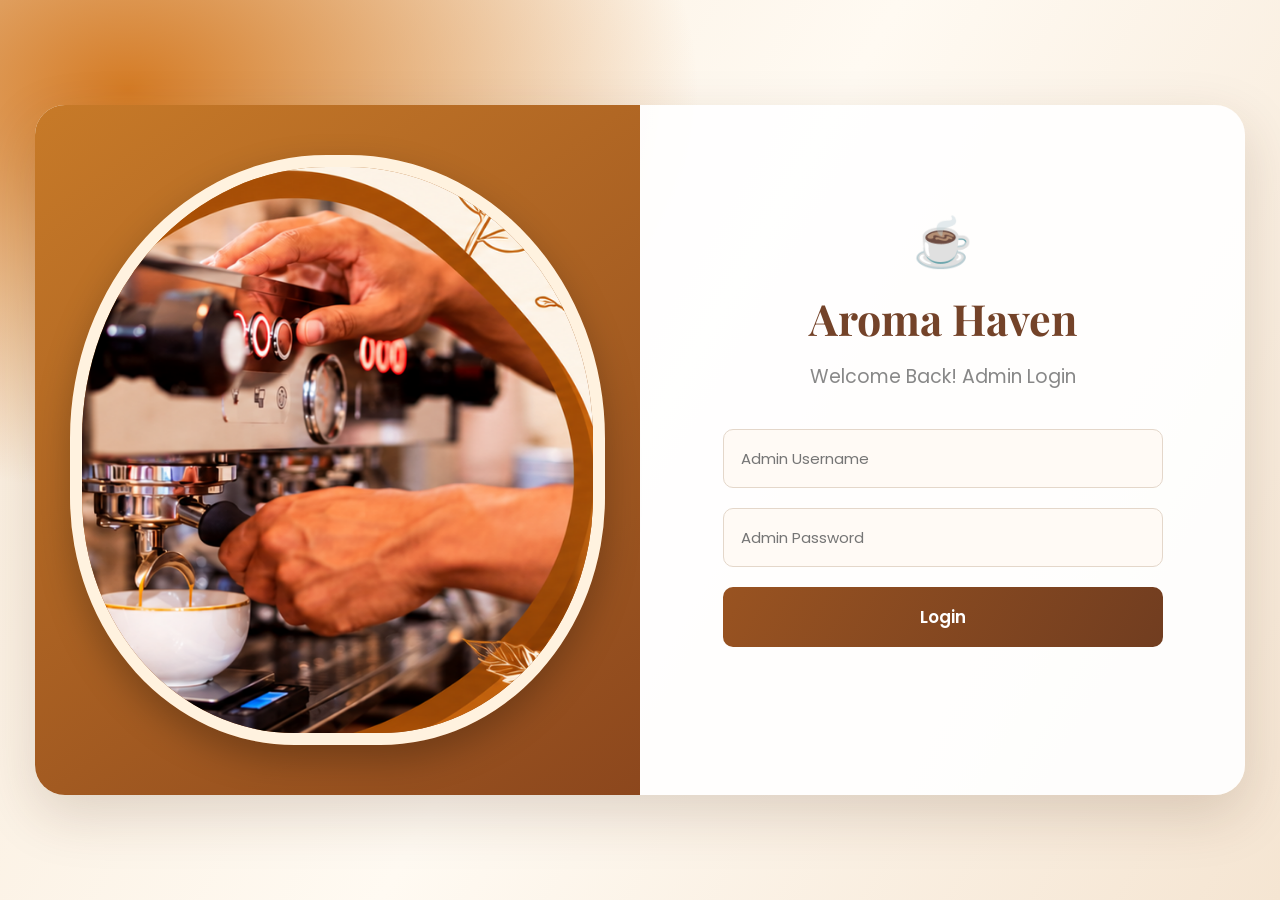
<file: admin-login.html>
<!DOCTYPE html>
<html lang="en">
<head>
    <meta charset="UTF-8">
    <meta name="viewport" content="width=device-width, initial-scale=1.0">
    <title>Aroma Haven - Admin Login</title>

    <link href="https://fonts.googleapis.com/css2?family=Playfair+Display:wght@600;700&family=Poppins:wght@400;500;600&display=swap" rel="stylesheet">

    <style>
        * {
            margin: 0;
            padding: 0;
            box-sizing: border-box;
        }

        body {
            min-height: 100vh;
            display: flex;
            align-items: center;
            justify-content: center;
            padding: 35px;
            font-family: 'Poppins', sans-serif;
            background:
                radial-gradient(ellipse at 10% 10%, #d47b25, transparent 35%),
                linear-gradient(120deg, #f8ead8, #fffaf2, #f5e5d2);
            overflow-x: hidden;
        }

        .login-wrapper {
            width: 100%;
            max-width: 1250px;
            min-height: 690px;
            display: grid;
            grid-template-columns: 1fr 1fr;
            align-items: center;
            background: rgba(255,255,255,0.92);
            border-radius: 30px;
            box-shadow: 0 20px 55px rgba(76,43,20,0.17);
            overflow: hidden;
            position: relative;
        }

        .coffee-side {
            height: 100%;
            min-height: 690px;
            display: flex;
            align-items: center;
            justify-content: center;
            padding: 35px;
            background: linear-gradient(145deg, #c77a28, #8c471d);
        }

        .coffee-photo {
            width: 100%;
            height: 590px;
            object-fit: cover;
            border-radius: 48% 48% 42% 42%;
            border: 12px solid #fff2df;
            box-shadow: 0 15px 35px rgba(0,0,0,0.25);
        }

        .login-side {
            padding: 55px;
            display: flex;
            align-items: center;
            justify-content: center;
        }

        .login-box {
            width: 100%;
            max-width: 440px;
        }

        .coffee-logo {
            font-size: 48px;
            text-align: center;
            margin-bottom: 10px;
        }

        h1 {
            font-family: 'Playfair Display', serif;
            font-size: 43px;
            color: #744329;
            text-align: center;
        }

        .subtitle {
            text-align: center;
            color: #888;
            margin: 15px 0 38px;
            font-size: 19px;
        }

        .form-input {
            width: 100%;
            padding: 17px;
            margin-bottom: 20px;
            border: 1px solid #e4d7ca;
            border-radius: 10px;
            outline: none;
            font-size: 15px;
            font-family: 'Poppins', sans-serif;
            background: #fffaf5;
            transition: 0.3s;
        }

        .form-input:focus {
            border-color: #a65c2b;
            box-shadow: 0 0 0 3px rgba(166,92,43,0.12);
        }

        button {
            width: 100%;
            padding: 17px;
            border: none;
            border-radius: 10px;
            background: linear-gradient(120deg, #995321, #713d20);
            color: white;
            font-size: 17px;
            font-weight: 600;
            font-family: 'Poppins', sans-serif;
            cursor: pointer;
            transition: 0.3s;
        }

        button:hover {
            transform: translateY(-3px);
            box-shadow: 0 8px 20px rgba(113,61,32,0.25);
        }

        #loginMessage {
            margin-top: 22px;
            text-align: center;
            font-size: 14px;
            min-height: 24px;
        }

        @media(max-width: 850px) {
            body {
                padding: 18px;
            }

            .login-wrapper {
                grid-template-columns: 1fr;
            }

            .coffee-side {
                min-height: 300px;
                padding: 25px;
            }

            .coffee-photo {
                height: 260px;
                max-width: 420px;
            }

            .login-side {
                padding: 40px 25px;
            }

            h1 {
                font-size: 34px;
            }
        }

        @media(max-width: 450px) {
            .coffee-side {
                min-height: 230px;
            }

            .coffee-photo {
                height: 200px;
            }

            .login-side {
                padding: 30px 20px;
            }
        }
    </style>
</head>

<body>

    <div class="login-wrapper">

        <div class="coffee-side">
            <img
                src="coffee-login-photo.png.png"
                class="coffee-photo"
                alt="Barista preparing fresh espresso coffee"
            >
        </div>

        <div class="login-side">
            <div class="login-box">

                <div class="coffee-logo">☕</div>

                <h1>Aroma Haven</h1>
                <p class="subtitle">Welcome Back! Admin Login</p>

                <form id="loginForm">

                    <input
                        type="text"
                        id="username"
                        class="form-input"
                        placeholder="Admin Username"
                        required
                    >

                    <input
                        type="password"
                        id="password"
                        class="form-input"
                        placeholder="Admin Password"
                        required
                    >

                    <button type="submit">Login</button>

                    <p id="loginMessage"></p>

                </form>

            </div>
        </div>

    </div>

    <script src="admin-login.js"></script>

</body>
</html>
</file>
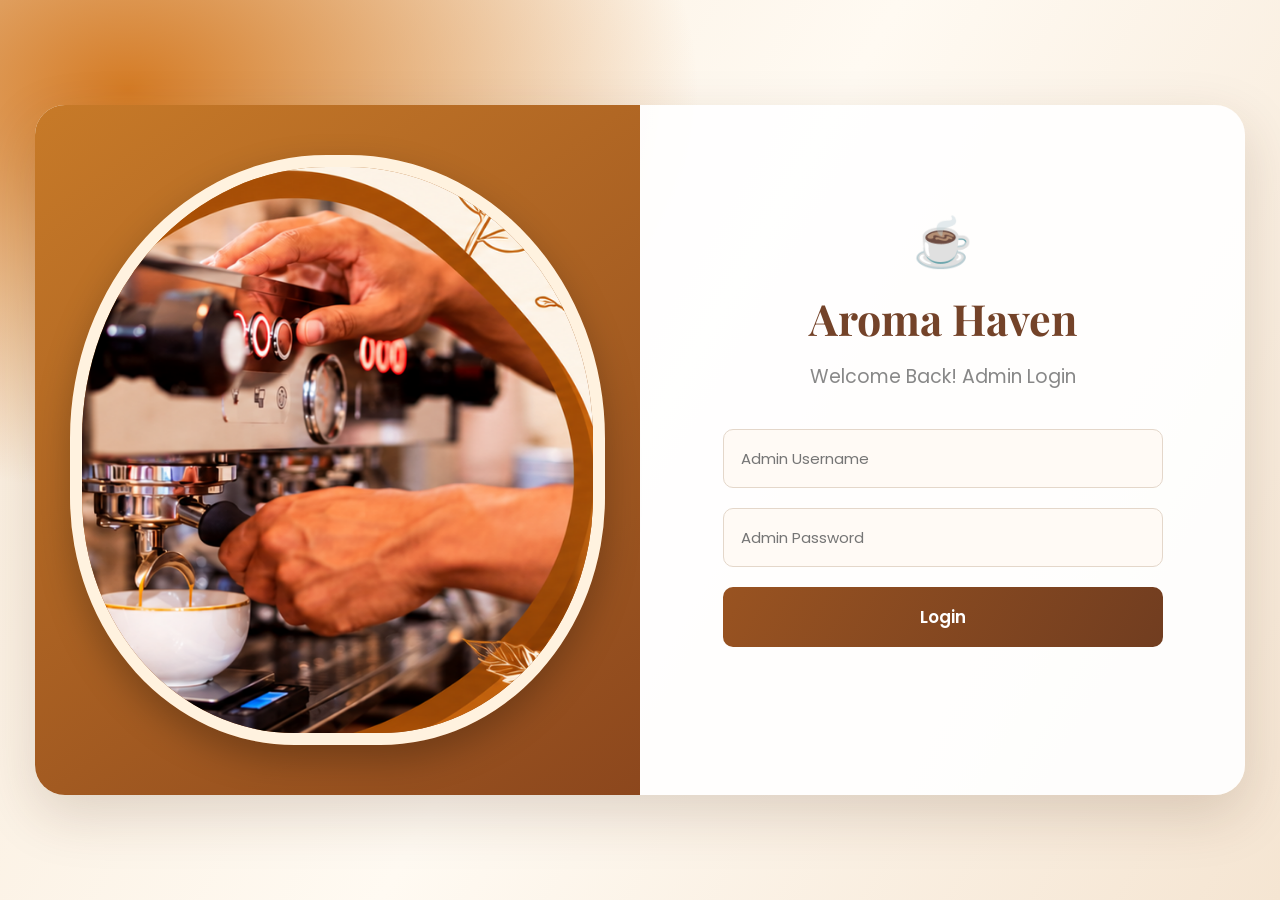
<file: admin.html>
<!DOCTYPE html>
<html lang="en">
<head>
    <meta charset="UTF-8">
    <meta name="viewport" content="width=device-width, initial-scale=1.0">

    <title>Aroma Haven | Admin Dashboard</title>

    <link rel="preconnect" href="https://fonts.googleapis.com">
    <link href="https://fonts.googleapis.com/css2?family=Playfair+Display:wght@600;700&family=Poppins:wght@400;500;600;700&display=swap" rel="stylesheet">

    <style>
        * {
            margin: 0;
            padding: 0;
            box-sizing: border-box;
        }

        body {
            font-family: 'Poppins', sans-serif;
            background: #f8f3ee;
            color: #4b3024;
        }

        .sidebar {
            width: 240px;
            height: 100vh;
            background: #3e261b;
            color: white;
            position: fixed;
            padding: 30px 20px;
        }

        .sidebar h2 {
            font-family: 'Playfair Display', serif;
            margin-bottom: 40px;
            color: #e6b77d;
        }

        .sidebar a {
            display: block;
            color: #eee0d4;
            text-decoration: none;
            padding: 14px;
            margin-bottom: 10px;
            border-radius: 10px;
        }

        .sidebar a:hover,
        .sidebar a.active {
            background: #795039;
        }

        .main {
            margin-left: 240px;
            padding: 35px;
        }

        .header {
            display: flex;
            justify-content: space-between;
            align-items: center;
            margin-bottom: 30px;
            gap: 15px;
        }

        .header h1 {
            font-family: 'Playfair Display', serif;
        }

        .header p {
            color: #8b776b;
            margin-top: 5px;
        }

        .cards {
            display: grid;
            grid-template-columns: repeat(3, 1fr);
            gap: 20px;
            margin-bottom: 35px;
        }

        .card {
            background: white;
            padding: 25px;
            border-radius: 18px;
            box-shadow: 0 5px 20px rgba(0,0,0,0.05);
        }

        .card p {
            color: #927d70;
        }

        .card h2 {
            font-size: 30px;
            margin-top: 12px;
            color: #795039;
        }

        .section {
            background: white;
            padding: 25px;
            border-radius: 18px;
            margin-bottom: 30px;
            overflow-x: auto;
        }

        .section h2 {
            font-family: 'Playfair Display', serif;
            margin-bottom: 20px;
        }

        table {
            width: 100%;
            border-collapse: collapse;
            min-width: 600px;
        }

        th, td {
            padding: 14px;
            text-align: left;
            border-bottom: 1px solid #eee4dc;
        }

        th {
            color: #795039;
            background: #faf5f0;
        }

        .refresh-btn {
            background: #795039;
            color: white;
            border: none;
            padding: 12px 20px;
            border-radius: 25px;
            cursor: pointer;
        }

        .refresh-btn:hover {
            background: #a6754e;
        }

        .order-search {
            width: 100%;
            padding: 12px;
            margin-bottom: 20px;
            border: 1px solid #ddd;
            border-radius: 8px;
            font-family: 'Poppins', sans-serif;
        }

        @media(max-width: 850px) {
            .sidebar {
                width: 100%;
                height: auto;
                position: relative;
            }

            .sidebar h2 {
                margin-bottom: 15px;
            }

            .main {
                margin-left: 0;
                padding: 20px;
            }

            .cards {
                grid-template-columns: 1fr;
            }

            .header {
                align-items: flex-start;
                flex-direction: column;
            }
        }
    </style>
</head>

<body>

    <aside class="sidebar">
        <h2>☕ Aroma Haven</h2>

        <a href="#" class="active">🏠 Dashboard</a>
        <a href="#orders">📦 Orders</a>
        <a href="#reviews">⭐ Reviews</a>
        <a href="index.html">🌐 View Website</a>

        <button class="refresh-btn"
            onclick="logoutAdmin()"
            style="width:100%; margin-top:15px;">
            🚪 Logout
        </button>
    </aside>

    <main class="main">

        <header class="header">
            <div>
                <h1>Admin Dashboard</h1>
                <p>Welcome back! Manage your coffee shop.</p>
            </div>

            <button class="refresh-btn" onclick="loadDashboard()">
                ↻ Refresh Data
            </button>
        </header>

        <section class="cards">

            <div class="card">
                <p>📦 Total Orders</p>
                <h2 id="totalOrders">0</h2>
            </div>

            <div class="card">
                <p>💰 Total Revenue</p>
                <h2 id="totalRevenue">₹0</h2>
            </div>

            <div class="card">
                <p>⭐ Total Reviews</p>
                <h2 id="totalReviews">0</h2>
            </div>

        </section>

        <!-- CUSTOMER ORDERS -->

        <section class="section" id="orders">

            <h2>📦 Customer Orders</h2>

            <input
                type="text"
                id="orderSearch"
                class="order-search"
                placeholder="🔍 Search by customer, phone or product..."
            >

            <button class="refresh-btn" onclick="loadDashboard()">
                🔄 Refresh Orders
            </button>

            <table>
                <thead>
                    <tr>
                        <th>Customer</th>
                        <th>Phone</th>
                        <th>Product</th>
                        <th>Quantity</th>
                        <th>Total</th>
                        <th>Order Date</th>
                    </tr>
                </thead>

                <tbody id="ordersTable">
                    <tr>
                        <td colspan="6">Loading orders...</td>
                    </tr>
                </tbody>
            </table>

        </section>

        <!-- CUSTOMER REVIEWS -->

        <section class="section" id="reviews">

            <h2>⭐ Customer Reviews</h2>

            <table>
                <thead>
                    <tr>
                        <th>Customer</th>
                        <th>Emoji</th>
                        <th>Rating</th>
                        <th>Review</th>
                    </tr>
                </thead>

                <tbody id="reviewsTable">
                    <tr>
                        <td colspan="4">Loading reviews...</td>
                    </tr>
                </tbody>
            </table>

        </section>

    </main>

    <script src="admin.js"></script>

</body>
</html>
</file>
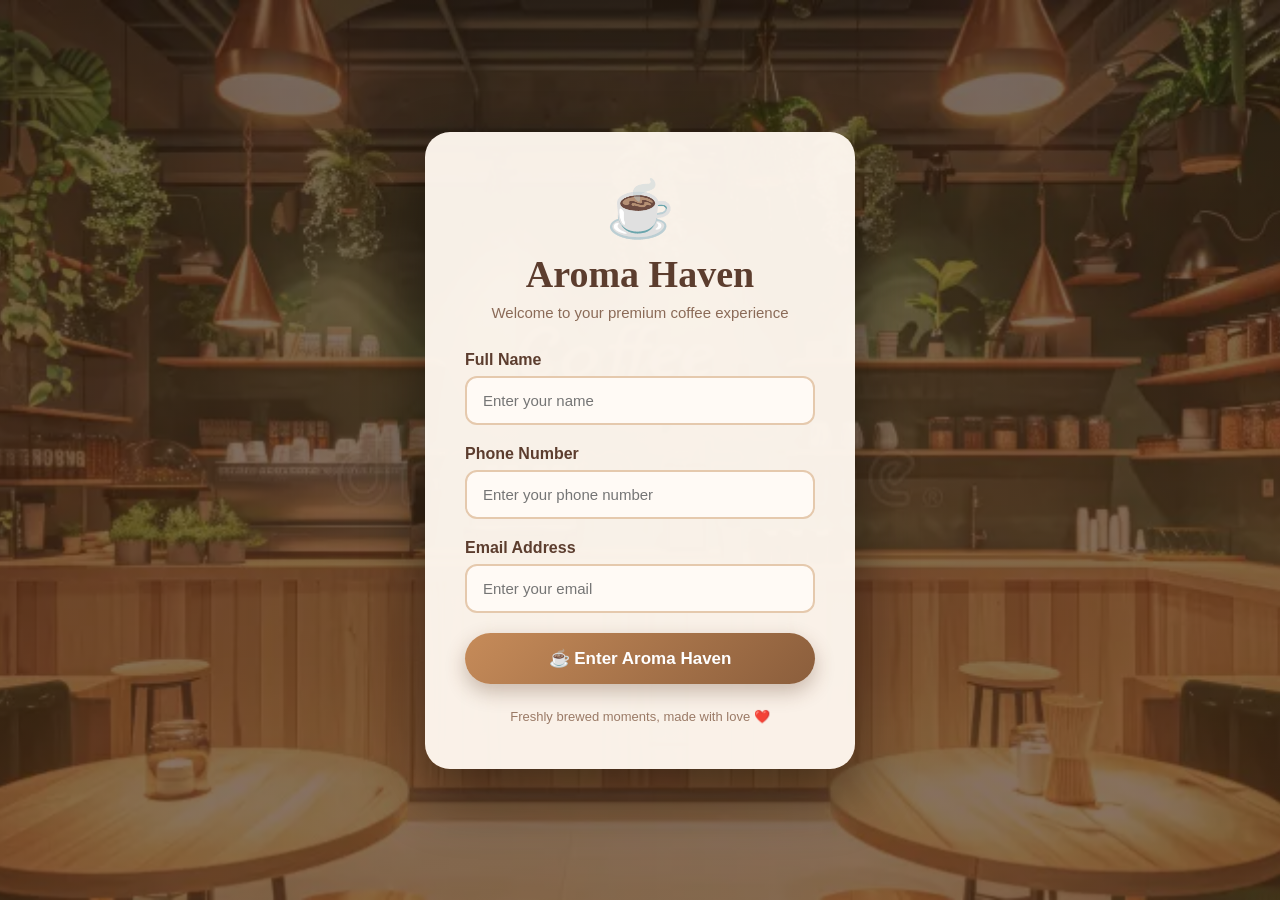
<file: login.html>
<!DOCTYPE html>
<html lang="en">
<head>
    <meta charset="UTF-8">
    <meta name="viewport" content="width=device-width, initial-scale=1.0">

    <title>Aroma Haven - Welcome</title>

    <style>

        * {
            margin: 0;
            padding: 0;
            box-sizing: border-box;
        }

        body {
            font-family: Arial, sans-serif;
            min-height: 100vh;

            display: flex;
            justify-content: center;
            align-items: center;

            background:
                linear-gradient(
                    rgba(45, 25, 15, 0.65),
                    rgba(75, 40, 20, 0.65)
                ),
                url("images/login-bg.jpg");
            background-size: cover;
            background-position: center;
            background-attachment: fixed;
        }

        /* Main Card */

        .login-card {
            width: 430px;
            padding: 45px 40px;

            background: rgba(255, 248, 240, 0.96);

            border-radius: 25px;

            box-shadow:
                0 25px 60px rgba(0, 0, 0, 0.45);

            text-align: center;

            animation: appear 1s ease;
        }

        /* Coffee Icon */

        .coffee-icon {
            font-size: 55px;
            margin-bottom: 10px;

            animation: floatCup 3s ease-in-out infinite;
        }

        /* Logo */

        .logo {
            font-family: Georgia, serif;
            font-size: 38px;
            color: #5c3d2e;
            margin-bottom: 8px;
        }

        .subtitle {
            color: #8b6b58;
            font-size: 15px;
            margin-bottom: 30px;
        }

        /* Labels */

        label {
            display: block;
            text-align: left;

            color: #5c3d2e;

            font-weight: bold;
            margin-bottom: 7px;
        }

        /* Input */

        input {
            width: 100%;
            padding: 14px 16px;

            margin-bottom: 20px;

            border: 2px solid #e5c9ad;
            border-radius: 12px;

            outline: none;

            font-size: 15px;

            background: #fffaf5;

            transition: 0.3s;
        }

        input:focus {
            border-color: #c68b59;

            box-shadow:
                0 0 12px rgba(198, 139, 89, 0.3);
        }

        /* Button */

        button {
            width: 100%;

            padding: 15px;

            border: none;
            border-radius: 30px;

            background: linear-gradient(
                135deg,
                #c68b59,
                #8b5e3c
            );

            color: white;

            font-size: 17px;
            font-weight: bold;

            cursor: pointer;

            box-shadow:
                0 8px 20px rgba(91, 52, 30, 0.3);

            transition: 0.3s;
        }

        button:hover {
            transform: translateY(-3px);

            box-shadow:
                0 12px 30px rgba(91, 52, 30, 0.45);
        }

        button:active {
            transform: scale(0.97);
        }

        /* Message */

        #message {
            margin-top: 18px;

            color: #6b4226;

            font-weight: bold;
        }

        /* Footer */

        .footer {
            margin-top: 25px;

            color: #9a7a66;

            font-size: 13px;
        }

        /* Animations */

        @keyframes appear {

            from {
                opacity: 0;
                transform: translateY(40px) scale(0.95);
            }

            to {
                opacity: 1;
                transform: translateY(0) scale(1);
            }

        }

        @keyframes floatCup {

            0% {
                transform: translateY(0);
            }

            50% {
                transform: translateY(-8px);
            }

            100% {
                transform: translateY(0);
            }

        }

        /* Mobile */

        @media (max-width: 500px) {

            .login-card {
                width: 90%;
                padding: 35px 25px;
            }

            .logo {
                font-size: 30px;
            }

        }

    </style>
</head>

<body>

    <div class="login-card">

        <div class="coffee-icon">☕</div>

        <h1 class="logo">
            Aroma Haven
        </h1>

        <p class="subtitle">
            Welcome to your premium coffee experience
        </p>


        <form id="loginForm">

            <label for="name">
                Full Name
            </label>

            <input
                type="text"
                id="name"
                placeholder="Enter your name"
                required
            >


            <label for="phone">
                Phone Number
            </label>

            <input
                type="tel"
                id="phone"
                placeholder="Enter your phone number"
                required
            >


            <label for="email">
                Email Address
            </label>

            <input
                type="email"
                id="email"
                placeholder="Enter your email"
                required
            >


            <button type="submit">
                ☕ Enter Aroma Haven
            </button>

        </form>


        <p id="message"></p>

        <div class="footer">
            Freshly brewed moments, made with love ❤️
        </div>

    </div>

<script>
    const form = document.getElementById("loginForm");

    form.addEventListener("submit", function(event) {

        event.preventDefault();

        const name = document.getElementById("name").value.trim();
        const phone = document.getElementById("phone").value.trim();
        const email = document.getElementById("email").value.trim();

        if (name === "" || phone === "" || email === "") {
            alert("Please fill all details.");
            return;
        }

        // Save customer information
        localStorage.setItem("customerName", name);
        localStorage.setItem("customerPhone", phone);
        localStorage.setItem("customerEmail", email);

        // Go to your main coffee website
        window.location.href = "./index.html";
    });
</script>

</body>
</html>
</file>
